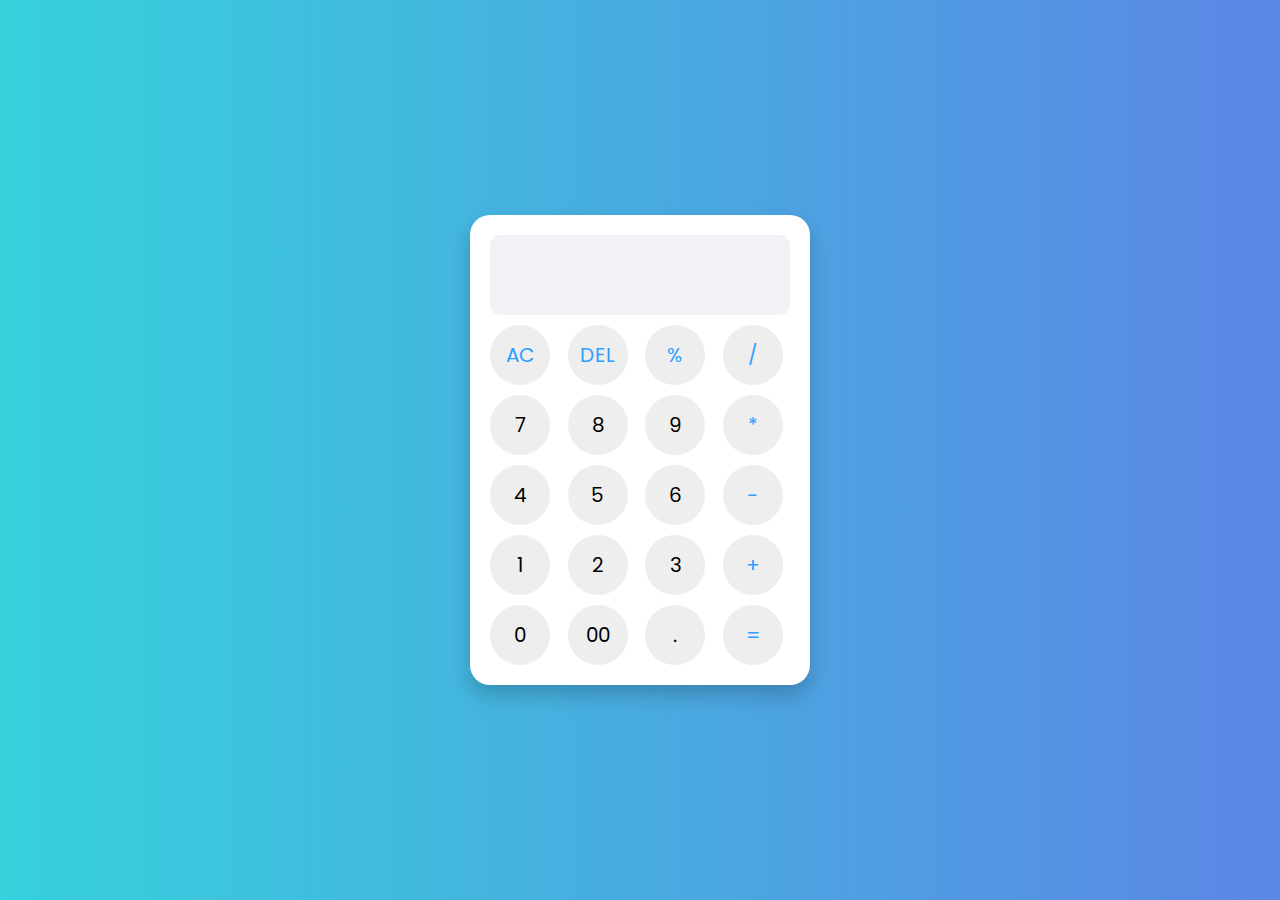
<file: CALCULATOR/index.html>
<!DOCTYPE html>
<html lang="en" >
<head>
  <meta charset="UTF-8">
  <title>Calculator</title>
  <link rel="stylesheet" href="./style.css">

</head>
<body>
<div class="container">
  <input type="text" class="display" />

  <div class="buttons">
    <button class="operator" data-value="AC">AC</button>
    <button class="operator" data-value="DEL">DEL</button>
    <button class="operator" data-value="%">%</button>
    <button class="operator" data-value="/">/</button>

    <button data-value="7">7</button>
    <button data-value="8">8</button>
    <button data-value="9">9</button>
    <button class="operator" data-value="*">*</button>

    <button data-value="4">4</button>
    <button data-value="5">5</button>
    <button data-value="6">6</button>
    <button class="operator" data-value="-">-</button>

    <button data-value="1">1</button>
    <button data-value="2">2</button>
    <button data-value="3">3</button>
    <button class="operator" data-value="+">+</button>

    <button data-value="0">0</button>
    <button data-value="00">00</button>
    <button data-value=".">.</button>
    <button class="operator" data-value="=">=</button>
  </div>
</div>
  <script  src="./script.js"></script>

</body>
</html>
</file>
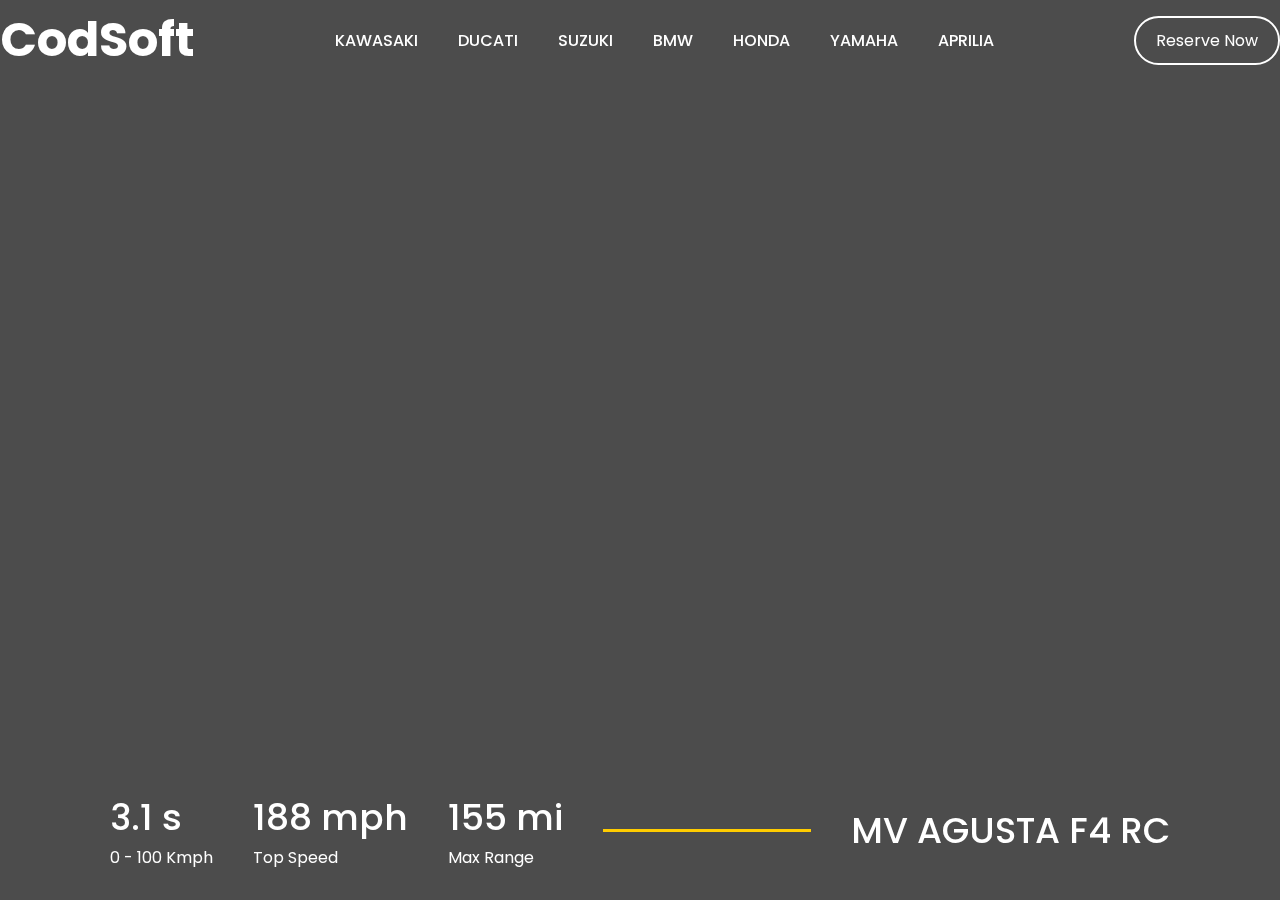
<file: LANDINGPAGE/index.html>
<!DOCTYPE html>
<html lang="en" >
<head>
  <meta charset="UTF-8">
  <title>Bikes Landing Page</title>
  <!-- <link rel='stylesheet' href='https://fonts.googleapis.com/css2?family=Poppins:wght@300;400;500;600&amp;display=swap'<link rel="stylesheet" href="./style.css"> -->
  <link rel="stylesheet" href="style.css">
</head> 
    <body>
        <div class="header" id="header">
            <nav>
                <div class="logo">
                    <h1>CodSoft</h1>
                </div>
                <ul>
                    <li><a href="#" id="KAWASAKI">KAWASAKI</a></li>
                    <li><a href="#" id="DUCATI">DUCATI</a></li>
                    <li><a href="#" id="SUZUKI">SUZUKI</a></li>
                    <li><a href="#" id="BMW">BMW</a></li>
                    <li><a href="#" id="HONDA">HONDA</a></li>
                    <li><a href="#" id="YAMAHA">YAMAHA</a></li>
                    <li><a href="#" id="APRILIA">APRILIA</a></li>
                </ul>
                <a href="#" class="btn">Reserve Now</a>

            </nav>
            <div class="info">
                <div>
                    <h2 id="mph">3.1 s</h2>
                    <p>0 - 100 Kmph</p>
                </div>
                <div>
                    <h2 id="speed">188 mph</h2>
                    <p>Top Speed</p>
                </div>
                <div>
                    <h2 id="range">155 mi</h2>
                    <p>Max Range</p>
                </div>
                <div class="line">
                </div>
                <div>
                    <h2 id="model">MV AGUSTA F4 RC</h2>
                </div>
            </div>
        </div>
<!-- partial -->
  <script  src="./script.js"></script>

</body>
</html>
</file>
<file: CALCULATOR/style.css>
@import url("https://fonts.googleapis.com/css2?family=Poppins:wght@300;400;500;600;700&display=swap");

* {
  margin: 0;
  padding: 0;
  box-sizing: border-box;
  font-family: "Poppins", sans-serif;
}

body {
  height: 100vh;
  display: flex;
  align-items: center;
  justify-content: center;
  background: linear-gradient(to right, #36d1dc, #5b86e5);
}

.container {
  position: relative;
  max-width: 340px;
  width: 100%;
  border-radius: 20px;
  padding: 20px;
  background: #fff;
  box-shadow: 0 10px 20px rgba(0, 0, 0, 0.2);
  transition: box-shadow 0.3s ease-in-out;
}

.container:hover {
  box-shadow: 0 15px 30px rgba(0, 0, 0, 0.3);
}

.display {
  height: 80px;
  width: 100%;
  outline: none;
  border: none;
  text-align: right;
  margin-bottom: 10px;
  font-size: 25px;
  color: #000e1a;
  pointer-events: none;
  background-color: #f0f2f5;
  border-radius: 10px;
  padding: 10px;
  transition: background-color 0.3s ease-in-out;
}

.display:hover {
  background-color: #dfe3eb;
}

.buttons {
  display: grid;
  grid-gap: 10px;
  grid-template-columns: repeat(4, 1fr);
}

.buttons button {
  height: 60px;
  width: 60px;
  border-radius: 50%;
  border: none;
  font-size: 20px;
  cursor: pointer;
  background-color: #eee;
  transition: background-color 0.3s ease-in-out, transform 0.2s ease-in-out;
}

.buttons button:hover {
  background-color: #dfe3eb;
  animation: pulse 0.5s infinite;
}

@keyframes pulse {
  0% {
    transform: scale(1);
  }
  50% {
    transform: scale(1.05);
  }
  100% {
    transform: scale(1);
  }
}

.buttons button:active {
  transform: scale(0.95);
}

.operator {
  color: #2f9fff;
}



/*
#2 CSS for same CALCULATOR

* {
  margin: 0;
  padding: 0;
  box-sizing: border-box;
  font-family: 'Consolas', monospace;
}

body {
  display: flex;
  justify-content: center;
  align-items: center;
  min-height: 100vh;
  background: linear-gradient(#1a144b, #d605a2);
  overflow: hidden;
}

.calculator {
  position: relative;
  width: 340px;
  margin-top: 50px;
  padding: 20px;
  border-radius: 20px;
  box-shadow: 0 0 30px rgba(0, 0, 0, 0.5);
  background: linear-gradient(45deg, #1a144b, #d605a2);
}

.display {
  width: 100%;
  height: 60px;
  font-size: 2em;
  color: #fff;
  background: rgba(255, 255, 255, 0.1);
  border: none;
  outline: none;
  text-align: right;
  padding: 10px;
  margin-bottom: 20px;
  border-radius: 10px;
}

.buttons {
  display: grid;
  gap: 10px;
  grid-template-columns: repeat(4, 1fr);
}

button {
  padding: 15px;
  font-size: 1.2em;
  color: #fff;
  background: rgba(255, 255, 255, 0.1);
  border: 2px solid #edf1f4;
  border-radius: 10px;
  cursor: pointer;
  transition: background 0.3s ease;
}

button:active {
  background: rgba(255, 255, 255, 0.3);
}

.operator {
  background: #e99c69;
}

.clear {
  grid-column: span 2;
  background: #f44336;
}

.equals {
  grid-row: span 2;
  background: #2196f3;
}

.bubbles {
  position: absolute;
  bottom: -100px;
  display: flex;
  width: 100%;
  justify-content: space-between;
}

.bubbles span {
  height: 60px;
  width: 60px;
  background: rgba(255, 255, 255, 0.1);
  box-shadow: 0 20px 50px rgba(0, 0, 0, 0.15);
  backdrop-filter: blur(5px);
  animation: move 10s linear infinite;
  position: relative;
  overflow: hidden;
}

.bubbles span.one {
  animation-delay: 2.2s;
  transform: scale(2.15);
}

.bubbles span.two {
  animation-delay: 3.5s;
  transform: scale(1.55);
}

@keyframes move {
  100% {
    transform: translateY(-90vh);
  }
}
*/
</file>
<file: LANDINGPAGE/style.css>
@import url('https://fonts.googleapis.com/css2?family=Poppins:wght@400;500;600;700&display=swap');

* {
    margin: 0;
    padding: 0;
    box-sizing: border-box;
    font-family: 'Poppins', sans-serif;
}

.header {
    width: 100%;
    height: 100vh;
    background-image: url(https://images.unsplash.com/photo-1682980797991-acba0bb426da?q=80&w=1770&auto=format&fit=crop&ixlib=rb-4.0.3&ixid=M3wxMjA3fDB8MHxwaG90by1wYWdlfHx8fGVufDB8fHx8fA%3D%3D);
    background-color: rgba(0, 0, 0, 0.7); 
    background-blend-mode: multiply;
    background-position: center;
    background-size: cover;
    padding: 0 7%;
    transition: background-image 1s ease;
}

nav {
    position: fixed;
    top: 0;
    left: 0;
    width: 100%;
    height: 80px; 
    display: flex;
    align-items: center;
    justify-content: space-between;
    z-index: 1000;
}

.logo {
    cursor: pointer;
    color: #fff;
    font-size: 24px; 
    font-weight: 500;
}

nav ul {
    display: flex;
    align-items: center;
    list-style: none;
}

nav ul li {
    margin: 0 20px;
}

nav ul li a {
    text-decoration: none;
    color: #fff;
    font-weight: 500;
    transition: color 0.3s ease; /* Added smooth color transition on hover */
}

nav ul li a:hover {
    color: #ffcc00; /* Changed hover color */
}

nav .btn {
    color: #fff;
    text-decoration: none;
    border: 2px solid #fff;
    padding: 10px 20px;
    border-radius: 30px;
    transition: background-color 0.3s ease, color 0.3s ease;
}

nav .btn:hover {
    background-color: #fff;
    color: #000;
}

.info {
    width: 100%;
    padding: 0 7%;
    display: flex;
    align-items: center;
    color: #fff;
    position: fixed;
    bottom: 30px;
    left: 0;
    z-index: 1000;
}

.info div {
    margin: 0 20px;
}

.info div h2 {
    font-size: 36px;
    font-weight: 500;
}

.info .line {
    flex: 2;
    background: #ffcc00;
    height: 3px;
}
</file>
